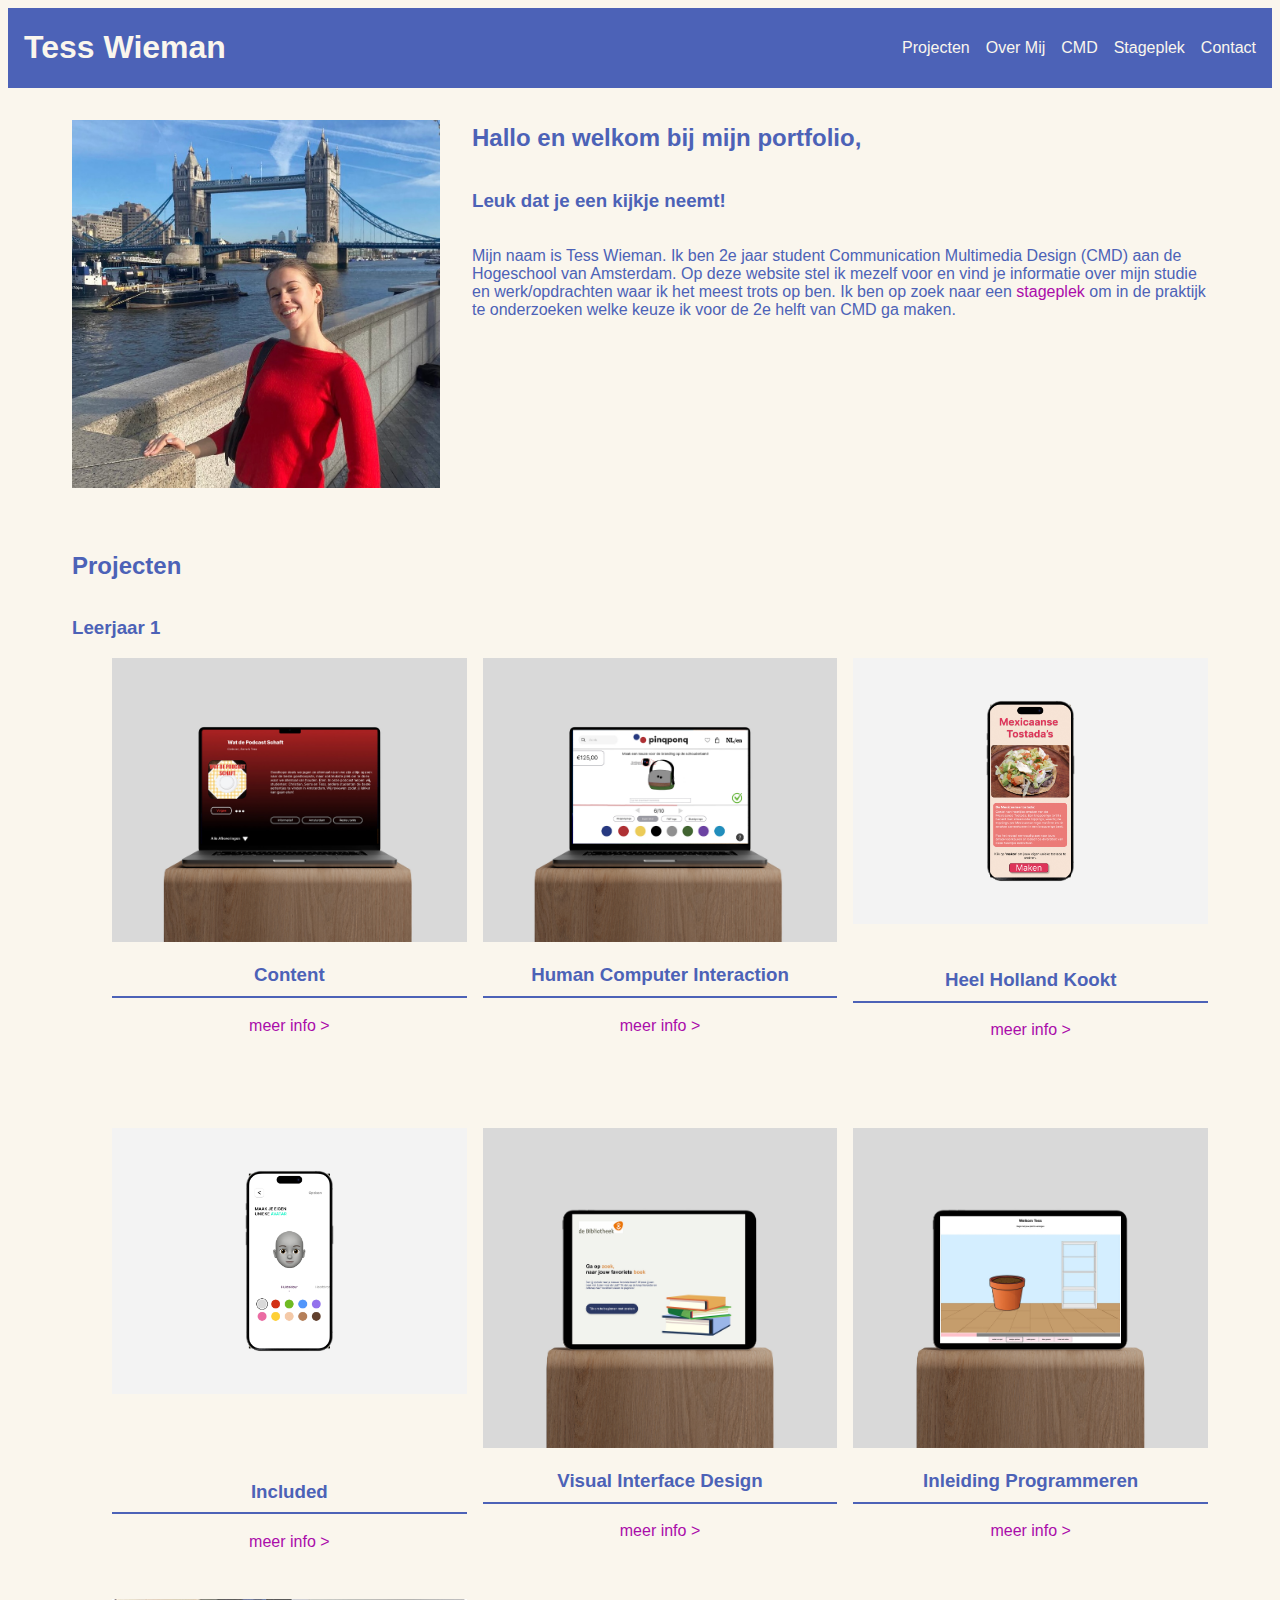
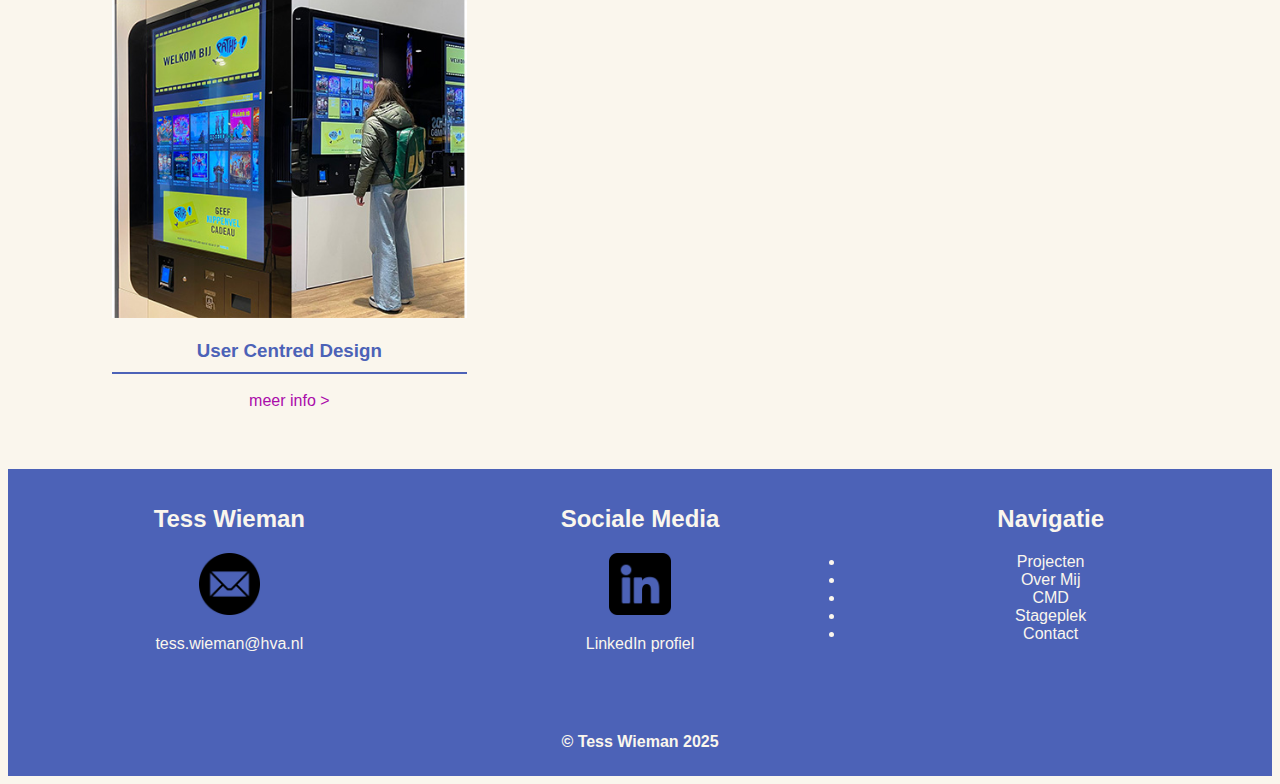
<file: index.html>
<!DOCTYPE html>
<html lang="nl">
<head>
    <meta charset="UTF-8">
    <meta name="viewport" content="width=device-width, initial-scale=1.0">
    <link rel="stylesheet" href="style.css">
    <link rel="preconnect" href="https://fonts.googleapis.com">
    <link rel="preconnect" href="https://fonts.gstatic.com" crossorigin>
    <link href="https://fonts.googleapis.com/css2?family=Merriweather:ital,wght@0,300;0,400;0,700;0,900;1,300;1,400;1,700;1,900&display=swap" rel="stylesheet">
    <title>Tess Wieman | portfolio</title>
</head>

<body>
    <header>
        <h1 aria-hidden="true">Tess Wieman</h1>
        <button><img src="images/menu.png" alt="menu"></button>

        <nav>
            <button><img src="images/kruis.png" alt="sluiten"></button>
            <!-- hamburger menu voor telefoon maken -->
            <ul>
                <li><a href="index.html">Projecten </a></li> <!--deze dikgedrukt of met streep eronder, omdat je hier bevindt-->
                <li><a href="over-mij.html">Over Mij</a></li>
                <li><a href="cmd.html">CMD</a></li>
                <li><a href="opzoek-stage.html">Stageplek</a></li>
                <li><a href="contact.html">Contact</a></li>
            </ul>
        </nav>
    </header>

    <main>
        <section class="welkomsTekst">
            <h2>Hallo en welkom bij mijn portfolio,</h2>
            <h3>Leuk dat je een kijkje neemt!</h3>
            <img src="images/profiel-2.jpg" alt="profielfoto van Tess Wieman">
            <p>Mijn naam is Tess Wieman. Ik ben 2e jaar student Communication Multimedia Design (CMD) aan de Hogeschool van Amsterdam. 
                Op deze website stel ik mezelf voor en vind je informatie over mijn studie en werk/opdrachten waar ik het meest trots op ben. 
                Ik ben op zoek naar een <a href="opzoek-stage.html">stageplek</a> om in de praktijk te onderzoeken welke keuze ik voor de 2e helft van CMD ga maken.</p>
        </section>

        <section class="blokkenJ1">
            <h2>Projecten</h2>
                <h3 class="kop3">Leerjaar 1</h3>
                <ul>
                    <li>
                        <a href="meer-info-content.html">
                            <img src="images3/content.jpg" alt="Vak: Content">
                        </a>
                        <h3>Content</h3>
                        <a href="meer-info-content.html">meer info ></a>
                    </li>
                    <li>
                        <a href="meer-info-hci.html">
                            <img src="images3/hci.jpg" alt="Vak: Human Computer Interaction">
                        </a>
                        <h3>Human Computer Interaction</h3>
                        <a href="meer-info-hci.html">meer info ></a>
                    </li>
                    <li>
                        <a href="meer-info-hhk.html">
                            <img src="images3/hhk.jpg" alt="Project: Heel Holland Kookt">
                        </a>
                        <h3>Heel Holland Kookt</h3>
                        <a href="meer-info-hhk.html">meer info ></a>
                    </li>
                    <li>
                        <a href="meer-info-included.html">
                            <img src="images3/included.jpg" alt="Project: Included">
                        </a>
                        <h3>Included</h3>
                        <a href="meer-info-included.html">meer info ></a>
                    </li>
                    <li>
                        <a href="meer-info-vid.html">
                            <img src="images3/vid.jpg" alt="Vak: Visual Interface Design">
                        </a>
                        <h3>Visual Interface Design</h3>
                        <a href="meer-info-vid.html">meer info ></a>
                    </li>
                    <li>
                        <a href="meer-info-programmeren.html">
                            <img src="images3/programmeren.jpg" alt="Vak: Inleiding Programmeren">
                        </a>
                        <h3>Inleiding Programmeren</h3>
                        <a href="meer-info-programmeren.html">meer info ></a>
                    </li>
                    <li>
                        <a href="meer-info-ucd.html">
                            <img src="images3/ucd.jpg" alt="Vak: User Centred Design">
                        </a>
                        <h3>User Centred Design</h3>
                        <a href="meer-info-ucd.html">meer info ></a>
                    </li>
                </ul>
        </section>

        <!-- <section class="blokkenJ1">
            <h3>Leerjaar 2</h3>
            <ul>
                <li>
                    <a href="">
                        <img src="" alt="">
                    </a>
                </li>
                <li>
                    <a href="">
                        <img src="" alt="">
                    </a>
                </li>
            </ul>
        </section> -->
    </main>

    <footer>
        <section class="emailFooter">
            <h2>Tess Wieman</h2>
            <img class="logo" src="images2/email.png" alt="e-mail logo">
            <p>tess.wieman@hva.nl</p>
        </section>

        <section class="socialMediaFooter">
            <h2>Sociale Media</h2>
            <a href="www.linkedin.com/in/tess-wieman-6b8910324" target="_blank" rel="noopener noreferrer">
                <img class="logo" src="images2/linkedin.png" alt="Linkedin logo">
            </a>
            <p>LinkedIn profiel</p>
        </section>

        <section class="navigatieFooter">
            <h2>Navigatie</h2>
                <li><a href="index.html">Projecten </a></li>
                <li><a href="over-mij.html">Over Mij</a></li>
                <li><a href="cmd.html">CMD</a></li>
                <li><a href="opzoek-stage.html">Stageplek</a></li>
                <li><a href="contact.html">Contact</a></li>
        </section>
        
        <h4>© Tess Wieman 2025</h4>
    </footer>

    <script src="script.js"></script>
</body>
</html>
</file>
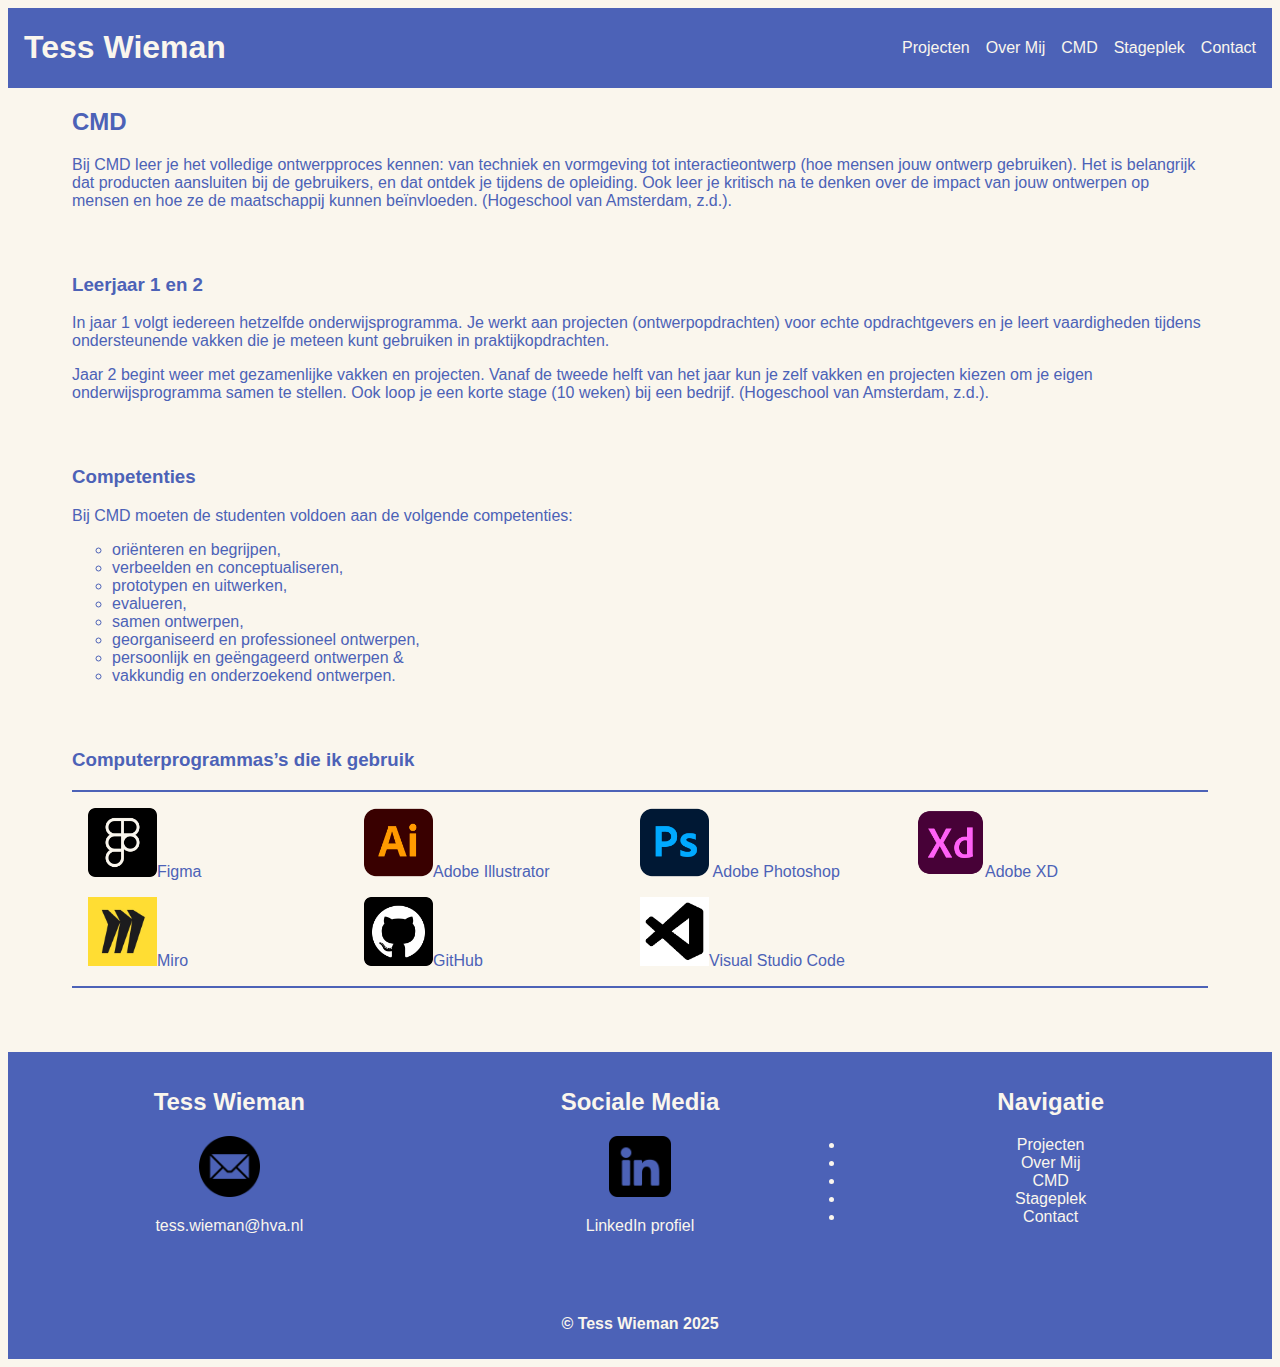
<file: cmd.html>
<!DOCTYPE html>
<html lang="nl">
<head>
    <meta charset="UTF-8">
    <meta name="viewport" content="width=device-width, initial-scale=1.0">
    <link rel="stylesheet" href="style.css">
    <title>Tess Wieman | portfolio</title>
</head>

<body>
    <header>
        <h1 aria-hidden="true">Tess Wieman</h1>
        <button><img src="images/menu.png" alt="menu"></button>

        <nav>
            <button><img src="images/kruis.png" alt="sluiten"></button>
            <!-- hamburger menu voor telefoon maken -->
            <ul>
                <li><a href="index.html">Projecten </a></li> <!--deze dikgedrukt of met streep eronder, omdat je hier bevindt-->
                <li><a href="over-mij.html">Over Mij</a></li>
                <li><a href="cmd.html">CMD</a></li>
                <li><a href="opzoek-stage.html">Stageplek</a></li>
                <li><a href="contact.html">Contact</a></li>
            </ul>
        </nav>
    </header>

    <main>
        <section class="inleidingCMD"> 
            <h2>CMD</h2>
            <p>Bij CMD leer je het volledige ontwerpproces kennen: van techniek en vormgeving tot interactieontwerp (hoe mensen jouw ontwerp gebruiken). 
                Het is belangrijk dat producten aansluiten bij de gebruikers, en dat ontdek je tijdens de opleiding. 
                Ook leer je kritisch na te denken over de impact van jouw ontwerpen op mensen en hoe ze de maatschappij kunnen beïnvloeden. (Hogeschool van Amsterdam, z.d.).</p>
        </section>
        
        <section class="cmd-Jaar1en2">
            <h3>Leerjaar 1 en 2</h3>
            <p>In jaar 1 volgt iedereen hetzelfde onderwijsprogramma. 
                Je werkt aan projecten (ontwerpopdrachten) voor echte opdrachtgevers en je leert vaardigheden tijdens ondersteunende vakken die je meteen kunt gebruiken in praktijkopdrachten.</p>
            <p>Jaar 2 begint weer met gezamenlijke vakken en projecten. 
                Vanaf de tweede helft van het jaar kun je zelf vakken en projecten kiezen om je eigen onderwijsprogramma samen te stellen. 
                Ook loop je een korte stage (10 weken) bij een bedrijf. (Hogeschool van Amsterdam, z.d.).</p>
        </section>
        
        <section class="cmd-Competenties">
            <h3>Competenties</h3>
            <p>Bij CMD moeten de studenten voldoen aan de volgende competenties:</p>
            <ul>
                <li>oriënteren en begrijpen,</li>
                <li>verbeelden en conceptualiseren,</li>
                <li>prototypen en uitwerken,</li>
                <li>evalueren,</li>
                <li>samen ontwerpen,</li>
                <li>georganiseerd en professioneel ontwerpen,</li>
                <li>persoonlijk en geëngageerd ontwerpen &</li>
                <li>vakkundig en onderzoekend ontwerpen.</li>
            </ul>
        </section>
        
        <section class="cmd-Programmas">
            <h3>Computerprogrammas’s die ik gebruik</h3>
            <ul>
                <li><img class="logo2" src="images2/figma.png" alt="Figma logo">Figma</li>
                <li><img class="logo2" src="images2/illustrator.png" alt="Illustrator logo">Adobe Illustrator</li>
                <li><img class="logo2" src="images2/photoshop.png" alt="Photoshop logo"> Adobe Photoshop</li>
                <li><img class="logo2" src="images2/xd.png" alt="XD logo">Adobe XD</li>
                <li><img class="logo2" src="images2/miro.jpg" alt="Miro logo">Miro</li>
                <li><img class="logo2" src="images2/github.png" alt="GitHub logo">GitHub</li>
                <li><img class="logo2" src="images2/visualstudiocode.png" alt="visual studio code logo">Visual Studio Code</li>
            </ul>
        </section>
    </main>

    <footer>
        <section class="emailFooter">
            <h2>Tess Wieman</h2>
            <img class="logo" src="images2/email.png" alt="e-mail logo">
            <p>tess.wieman@hva.nl</p>
        </section>

        <section class="socialMediaFooter">
            <h2>Sociale Media</h2>
            <a href="www.linkedin.com/in/tess-wieman-6b8910324" target="_blank" rel="noopener noreferrer">
                <img class="logo" src="images2/linkedin.png" alt="Linkedin logo">
            </a>
            <p>LinkedIn profiel</p>
        </section>

        <section class="navigatieFooter">
            <h2>Navigatie</h2>
                <li><a href="index.html">Projecten </a></li>
                <li><a href="over-mij.html">Over Mij</a></li>
                <li><a href="cmd.html">CMD</a></li>
                <li><a href="opzoek-stage.html">Stageplek</a></li>
                <li><a href="contact.html">Contact</a></li>
        </section>
        
        <h4>© Tess Wieman 2025</h4>
    </footer>

    <script src="script.js"></script>
</body>
</html>
</file>
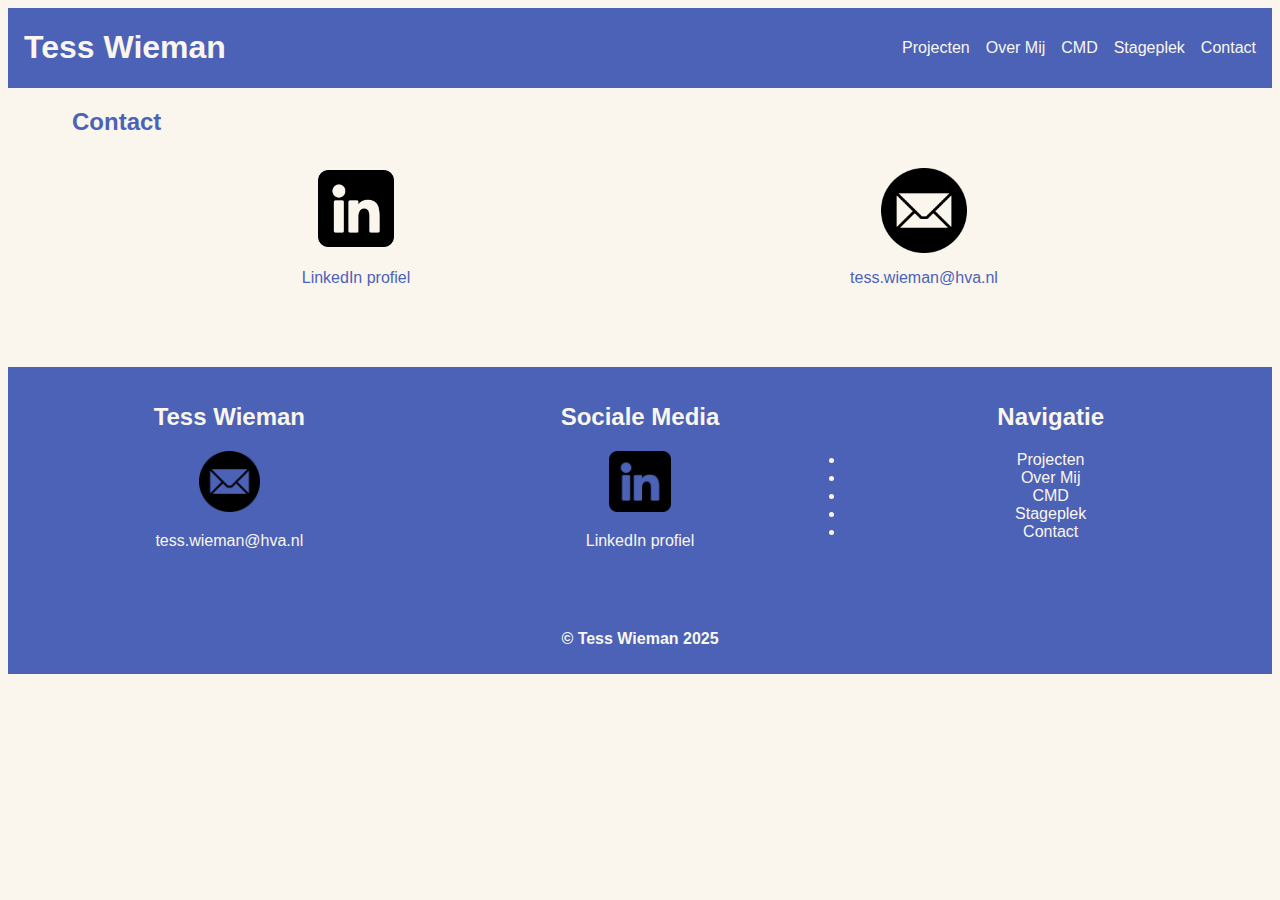
<file: contact.html>
<!DOCTYPE html>
<html lang="en">
<head>
    <meta charset="UTF-8">
    <meta name="viewport" content="width=device-width, initial-scale=1.0">
    <link rel="stylesheet" href="style.css">
    <title>Tess Wieman | portfolio</title>
</head>
<body>
    <header>
        <h1 aria-hidden="true">Tess Wieman</h1>
        <button><img src="images/menu.png" alt="menu"></button>

        <nav>
            <button><img src="images/kruis.png" alt="sluiten"></button>
            <!-- hamburger menu voor telefoon maken -->
            <ul>
                <li><a href="index.html">Projecten </a></li> <!--deze dikgedrukt of met streep eronder, omdat je hier bevindt-->
                <li><a href="over-mij.html">Over Mij</a></li>
                <li><a href="cmd.html">CMD</a></li>
                <li><a href="opzoek-stage.html">Stageplek</a></li>
                <li><a href="contact.html">Contact</a></li>
            </ul>
        </nav>
    </header>

    <main>
        <h2>Contact</h2>

        <section class="contact">
            <a href="www.linkedin.com/in/tess-wieman-6b8910324" target="_blank" rel="noopener noreferrer">
                <img class="logo3" src="images2/linkedin.png" alt="Linkedin logo">
            </a>
            <p>LinkedIn profiel</p>

            <img class="logo3" src="images2/email.png" alt="e-mail logo">
            <p>tess.wieman@hva.nl</p>
        </section>

    </main>

    <footer>
        <section class="emailFooter">
            <h2>Tess Wieman</h2>
            <img class="logo" src="images2/email.png" alt="e-mail logo">
            <p>tess.wieman@hva.nl</p>
        </section>

        <section class="socialMediaFooter">
            <h2>Sociale Media</h2>
            <a href="www.linkedin.com/in/tess-wieman-6b8910324" target="_blank" rel="noopener noreferrer">
                <img class="logo" src="images2/linkedin.png" alt="Linkedin logo">
            </a>
            <p>LinkedIn profiel</p>
        </section>

        <section class="navigatieFooter">
            <h2>Navigatie</h2>
                <li><a href="index.html">Projecten </a></li>
                <li><a href="over-mij.html">Over Mij</a></li>
                <li><a href="cmd.html">CMD</a></li>
                <li><a href="opzoek-stage.html">Stageplek</a></li>
                <li><a href="contact.html">Contact</a></li>
        </section>
        
        <h4>© Tess Wieman 2025</h4>
    </footer>

    <script src="script.js"></script>
</body>
</html>
</file>
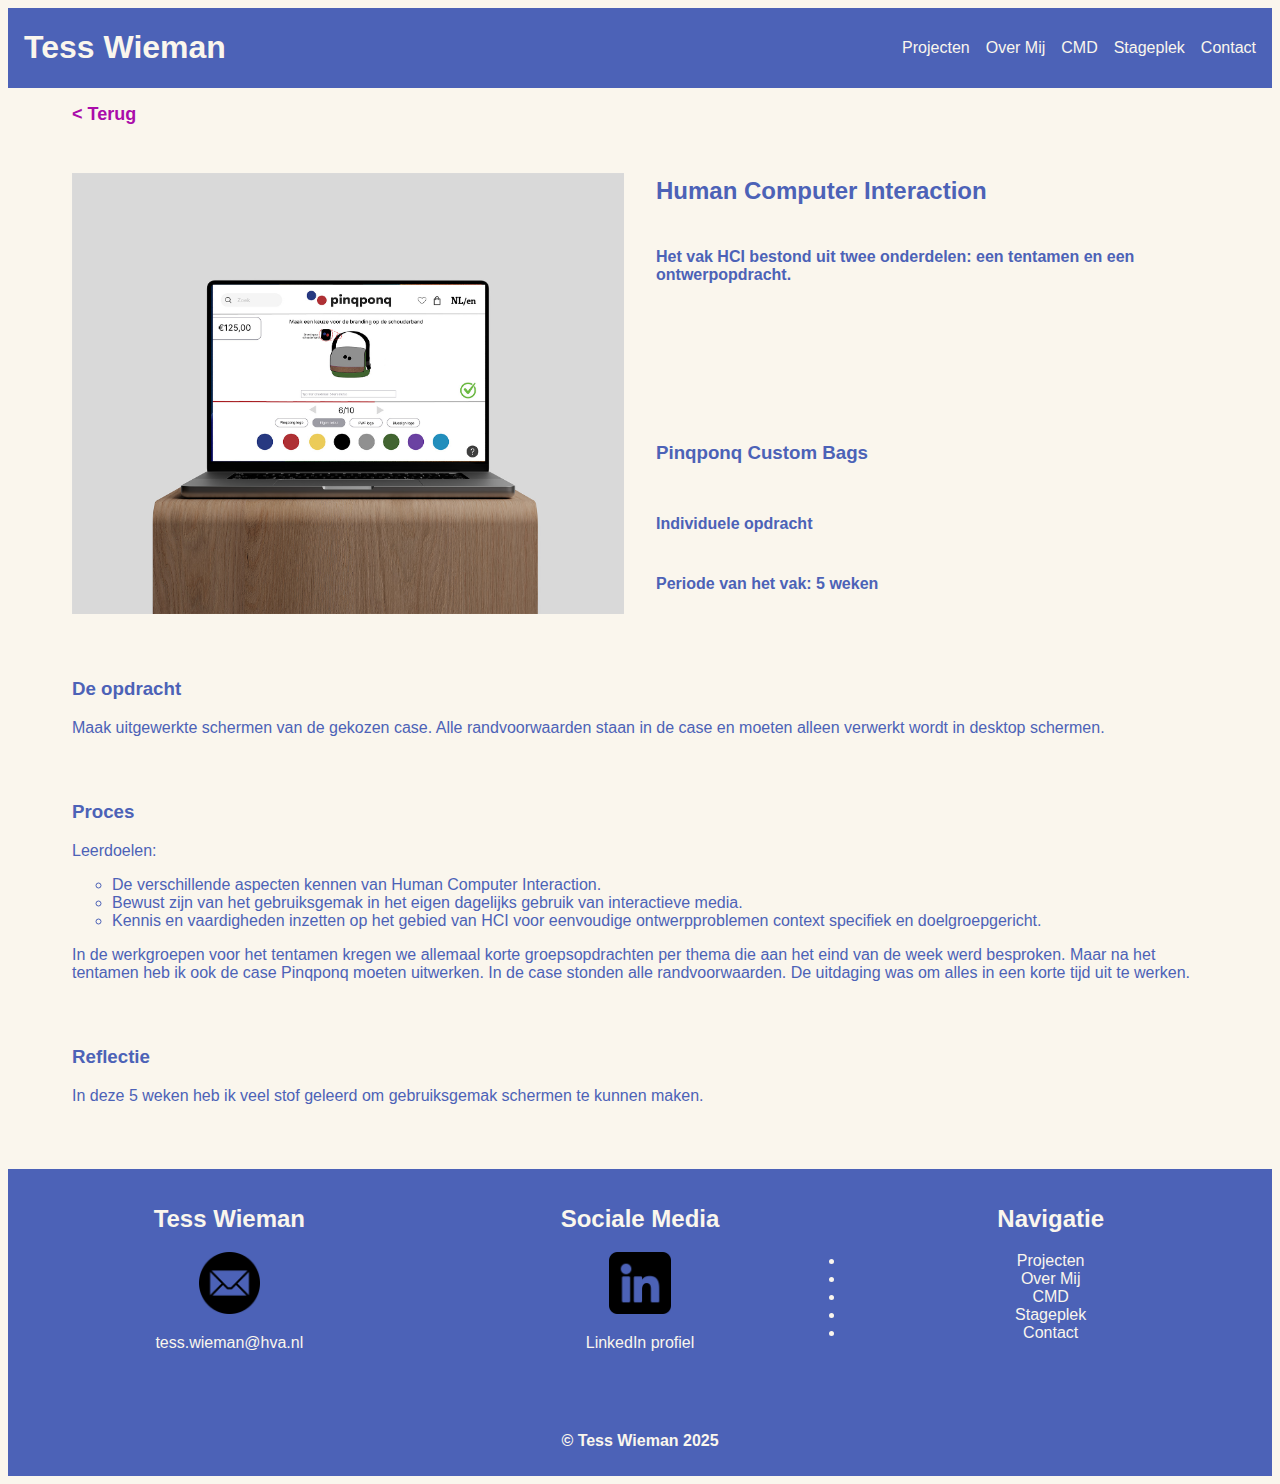
<file: meer-info-hci.html>
<!DOCTYPE html>
<html lang="nl">
<head>
    <meta charset="UTF-8">
    <meta name="viewport" content="width=device-width, initial-scale=1.0">
    <link rel="stylesheet" href="style.css">
    <title>Tess Wieman | portfolio</title>
</head>

<body>
    <header class="header-visible">
        <h1 aria-hidden="true">Tess Wieman</h1>
        <button><img src="images/menu.png" alt="menu"></button>

        <nav>
            <button><img src="images/kruis.png" alt="sluiten"></button>
            <!-- hamburger menu voor telefoon maken -->
            <ul>
                <li><a href="index.html">Projecten </a></li> <!--deze dikgedrukt of met streep eronder, omdat je hier bevindt-->
                <li><a href="over-mij.html">Over Mij</a></li>
                <li><a href="cmd.html">CMD</a></li>
                <li><a href="opzoek-stage.html">Stageplek</a></li>
                <li><a href="contact.html">Contact</a></li>
            </ul>
        </nav>
    </header>

    <main>
        <a class="Back" href="index.html">< Terug</a>
        <section class="inleidingHCI">
            <h2>Human Computer Interaction</h2>
            <h4>Het vak HCI bestond uit twee onderdelen: een tentamen en een ontwerpopdracht. </h4>
            <h3>Pinqponq Custom Bags</h3>
            <img src="images3/hci.jpg" alt="Afbeelding van Pinqponq Custom Bags">
            <h4>Individuele opdracht</h4>
            <h4>Periode van het vak: 5 weken</h4>
        </section>

        <section class="tekstHCI">
            <h3>De opdracht</h3>
            <p>Maak uitgewerkte schermen van de gekozen case. Alle randvoorwaarden staan in de case en moeten alleen verwerkt wordt in desktop schermen.</p>
        </section>

        <section class="procesHCI">
            <h3>Proces</h3>
            <p>Leerdoelen:</p>
            <ul>
                <li>De verschillende aspecten kennen van Human Computer Interaction.</li>
                <li>Bewust zijn van het gebruiksgemak in het eigen dagelijks gebruik van interactieve media.</li>
                <li>Kennis en vaardigheden inzetten op het gebied van HCI voor eenvoudige ontwerpproblemen context specifiek en doelgroepgericht.</li>
            </ul>
            <p>In de werkgroepen voor het tentamen kregen we allemaal korte groepsopdrachten per thema die aan het eind van de week werd besproken. Maar na het tentamen heb ik ook de case Pinqponq moeten uitwerken. In de case stonden alle randvoorwaarden. De uitdaging was om alles in een korte tijd uit te werken.</p>
        </section>

        <section class="reflectieHCI">
            <h3>Reflectie</h3>
            <p>In deze 5 weken heb ik veel stof geleerd om gebruiksgemak schermen te kunnen maken.</p>
        </section>
    </main>

    <footer>
        <section class="emailFooter">
            <h2>Tess Wieman</h2>
            <img class="logo" src="images2/email.png" alt="e-mail logo">
            <p>tess.wieman@hva.nl</p>
        </section>

        <section class="socialMediaFooter">
            <h2>Sociale Media</h2>
            <a href="www.linkedin.com/in/tess-wieman-6b8910324" target="_blank" rel="noopener noreferrer">
                <img class="logo" src="images2/linkedin.png" alt="Linkedin logo">
            </a>
            <p>LinkedIn profiel</p>
        </section>

        <section class="navigatieFooter">
            <h2>Navigatie</h2>
                <li><a href="index.html">Projecten </a></li>
                <li><a href="over-mij.html">Over Mij</a></li>
                <li><a href="cmd.html">CMD</a></li>
                <li><a href="opzoek-stage.html">Stageplek</a></li>
                <li><a href="contact.html">Contact</a></li>
        </section>
        
        <h4>© Tess Wieman 2025</h4>
    </footer>
    
</body>
</html>
</file>
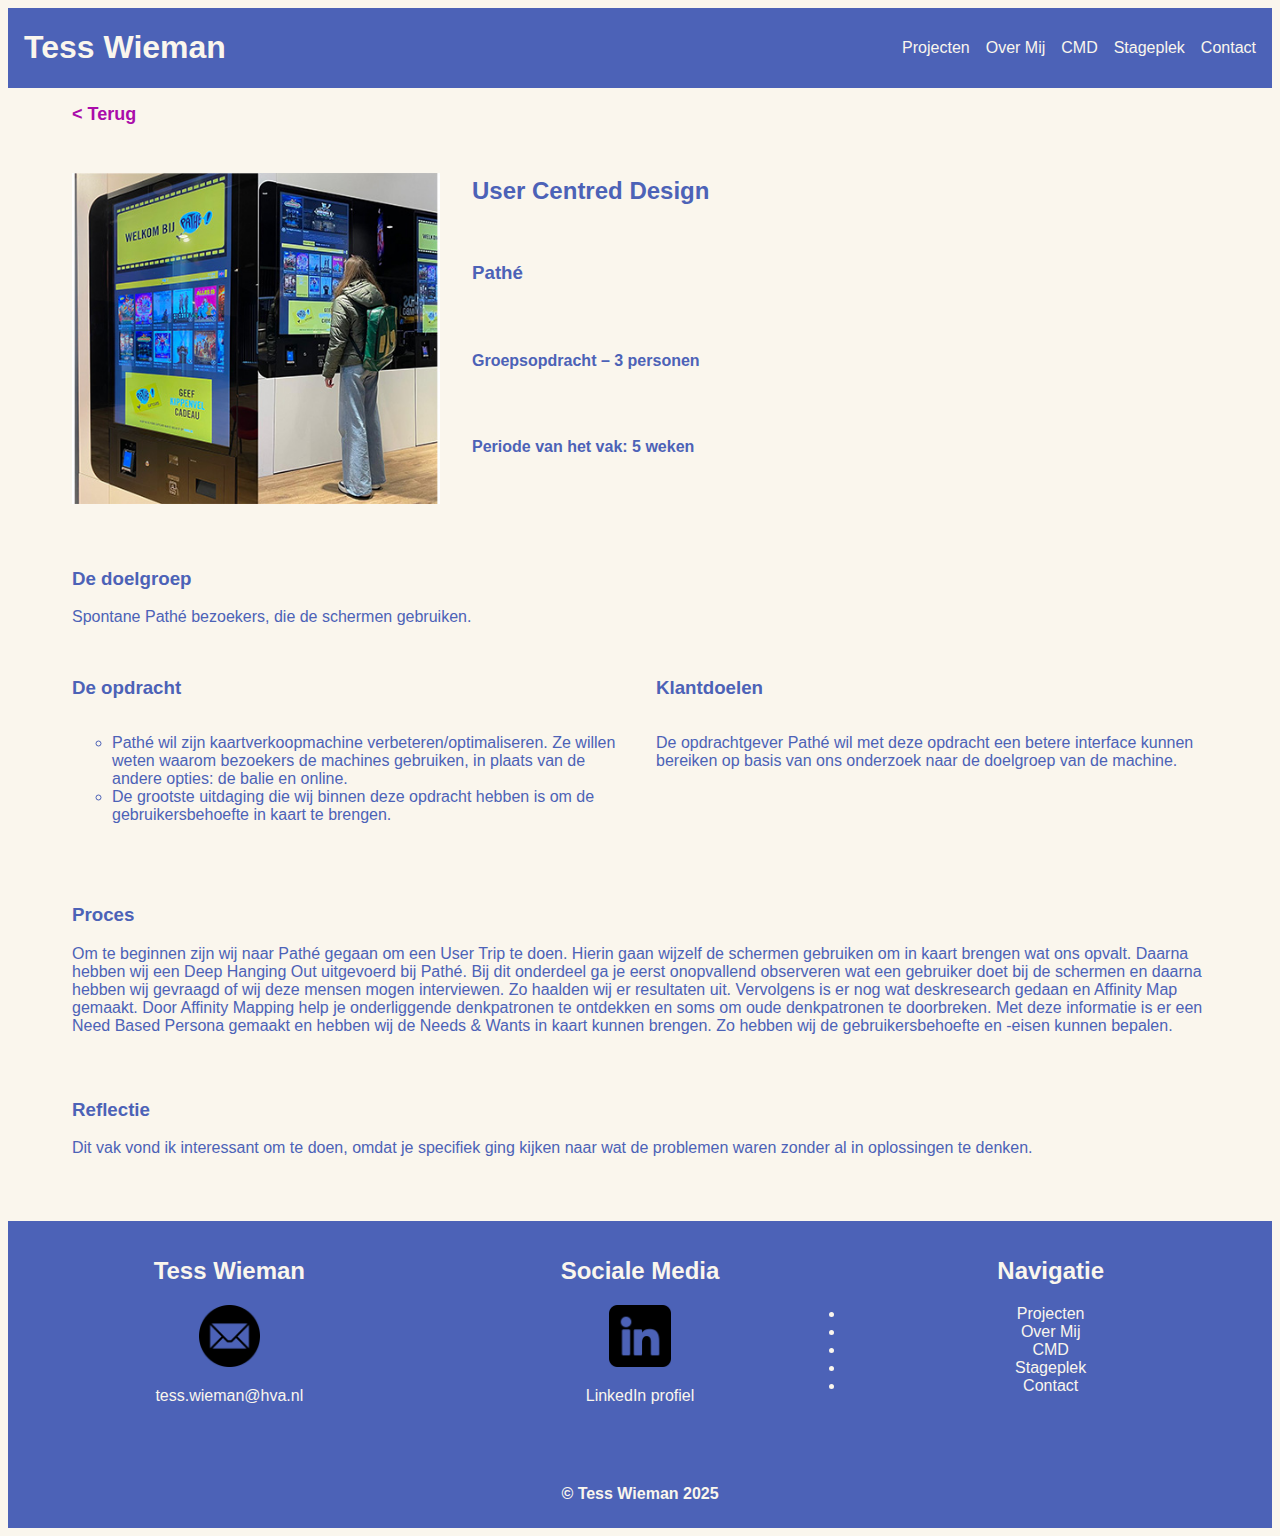
<file: meer-info-ucd.html>
<!DOCTYPE html>
<html lang="en">
    <!DOCTYPE html>
    <html lang="nl">
    <head>
        <meta charset="UTF-8">
        <meta name="viewport" content="width=device-width, initial-scale=1.0">
        <link rel="stylesheet" href="style.css">
        <title>Tess Wieman | portfolio</title>
    </head>

<body>
    <header class="header-visible">
    <h1 aria-hidden="true">Tess Wieman</h1>
    <button><img src="images/menu.png" alt="menu"></button>

    <nav>
        <button><img src="images/kruis.png" alt="sluiten"></button>
        <!-- hamburger menu voor telefoon maken -->
        <ul>
            <li><a href="index.html">Projecten </a></li> <!--deze dikgedrukt of met streep eronder, omdat je hier bevindt-->
            <li><a href="over-mij.html">Over Mij</a></li>
            <li><a href="cmd.html">CMD</a></li>
            <li><a href="opzoek-stage.html">Stageplek</a></li>
            <li><a href="contact.html">Contact</a></li>
            </ul>
        </nav>
    </header>

    <main>
        <a class="Back" href="index.html">< Terug</a>
        <section class="inhoudContent">
            <h2>User Centred Design</h2>
            <h3>Pathé</h3>
            <img src="images3/ucd.jpg" alt="Afbeelding 1 van het onderzoek in Pathé">
            <h4>Groepsopdracht – 3 personen</h4>
            <h4>Periode van het vak: 5 weken</h4>
        </section>

        <section class="doelgroepUCD">
            <h3>De doelgroep</h3>
            <p>Spontane Pathé bezoekers, die de schermen gebruiken.</p>
        </section>

        <section class="opdrachtUCD">
            <h3>De opdracht</h3>
            <ul>
                <li>Pathé wil zijn kaartverkoopmachine verbeteren/optimaliseren. Ze willen weten waarom bezoekers de machines gebruiken, in plaats van de andere opties: de balie en online.</li>
                <li>De grootste uitdaging die wij binnen deze opdracht hebben is om de gebruikersbehoefte in kaart te brengen.</li>
            </ul>

            <h3>Klantdoelen</h3>
            <p>De opdrachtgever Pathé wil met deze opdracht een betere interface kunnen bereiken op basis van ons onderzoek naar de doelgroep van de machine.</p>
        </section>

        <section class="procesUCD">
            <h3>Proces</h3>
            <p>Om te beginnen zijn wij naar Pathé gegaan om een User Trip te doen. Hierin gaan wijzelf de schermen gebruiken om in kaart brengen wat ons opvalt. Daarna hebben wij een Deep Hanging Out uitgevoerd bij Pathé. Bij dit onderdeel ga je eerst onopvallend observeren wat een gebruiker doet bij de schermen en daarna hebben wij gevraagd of wij deze mensen mogen interviewen. Zo haalden wij er resultaten uit. Vervolgens is er nog wat deskresearch gedaan en Affinity Map gemaakt. Door Affinity Mapping help je onderliggende denkpatronen te ontdekken en soms om oude denkpatronen te doorbreken. Met deze informatie is er een Need Based Persona gemaakt en hebben wij de Needs & Wants in kaart kunnen brengen. Zo hebben wij de gebruikersbehoefte en -eisen kunnen bepalen.</p>
        </section>

        <section class="reflectieHHK">
            <h3>Reflectie</h3>
            <p>Dit vak vond ik interessant om te doen, omdat je specifiek ging kijken naar wat de problemen waren zonder al in oplossingen te denken.</p>
        </section>
    </main>

    <footer>
        <section class="emailFooter">
            <h2>Tess Wieman</h2>
            <img class="logo" src="images2/email.png" alt="e-mail logo">
            <p>tess.wieman@hva.nl</p>
        </section>

        <section class="socialMediaFooter">
            <h2>Sociale Media</h2>
            <a href="www.linkedin.com/in/tess-wieman-6b8910324" target="_blank" rel="noopener noreferrer">
                <img class="logo" src="images2/linkedin.png" alt="Linkedin logo">
            </a>
            <p>LinkedIn profiel</p>
        </section>

        <section class="navigatieFooter">
            <h2>Navigatie</h2>
                <li><a href="index.html">Projecten </a></li>
                <li><a href="over-mij.html">Over Mij</a></li>
                <li><a href="cmd.html">CMD</a></li>
                <li><a href="opzoek-stage.html">Stageplek</a></li>
                <li><a href="contact.html">Contact</a></li>
        </section>
        
        <h4>© Tess Wieman 2025</h4>
    </footer>
</body>
</html>
</file>
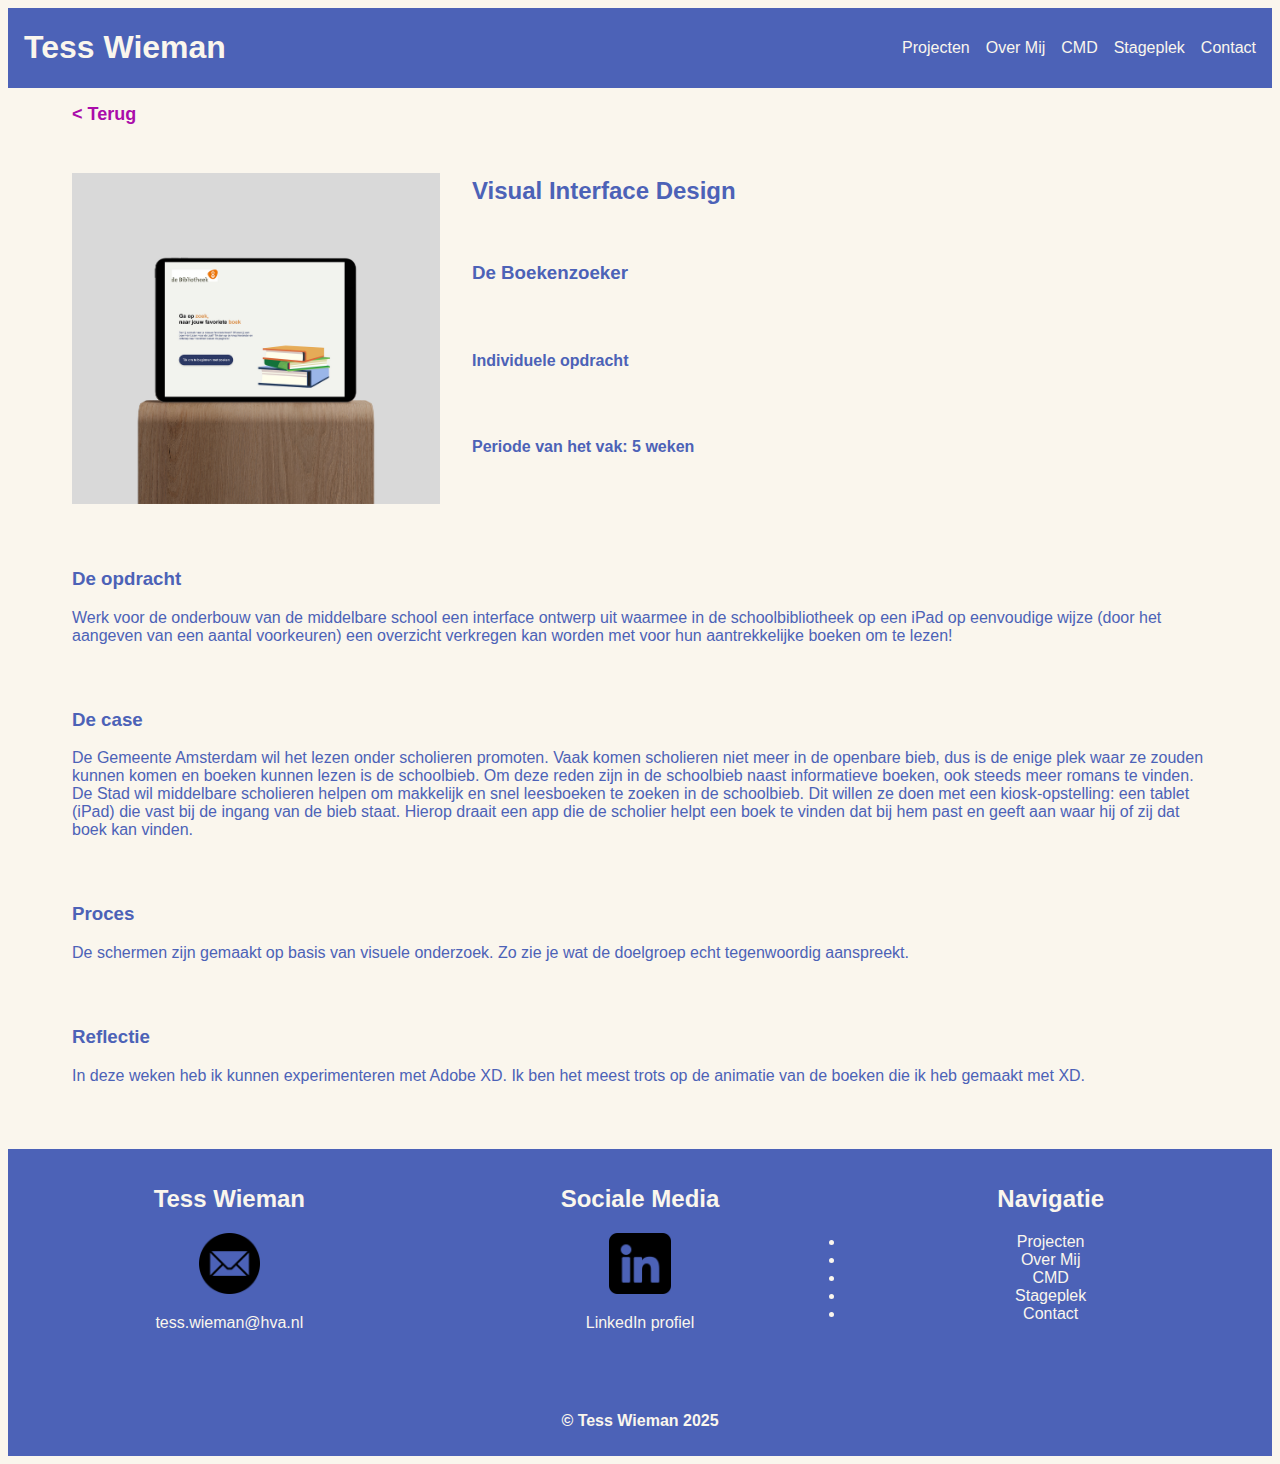
<file: meer-info-vid.html>
<!DOCTYPE html>
<html lang="nl">
<head>
    <meta charset="UTF-8">
    <meta name="viewport" content="width=device-width, initial-scale=1.0">
    <link rel="stylesheet" href="style.css">
    <title>Tess Wieman | portfolio</title>
</head>

<body>
    <header class="header-visible">
        <h1 aria-hidden="true">Tess Wieman</h1>
        <button><img src="images/menu.png" alt="menu"></button>

        <nav>
            <button><img src="images/kruis.png" alt="sluiten"></button>
            <!-- hamburger menu voor telefoon maken -->
            <ul>
                <li><a href="index.html">Projecten </a></li> <!--deze dikgedrukt of met streep eronder, omdat je hier bevindt-->
                <li><a href="over-mij.html">Over Mij</a></li>
                <li><a href="cmd.html">CMD</a></li>
                <li><a href="opzoek-stage.html">Stageplek</a></li>
                <li><a href="contact.html">Contact</a></li>
            </ul>
        </nav>
    </header>

    <main>
        <a class="Back" href="index.html">< Terug</a>
        <section class="inhoudContent">
            <h2>Visual Interface Design</h2>
            <h3>De Boekenzoeker</h3>
            <img src="images3/vid.jpg" alt="Afbeelding van de Boekenzoeker app">
            <h4>Individuele opdracht</h4>
            <h4>Periode van het vak: 5 weken</h4>
        </section>

        <section class="opdrachtHHK">
            <h3>De opdracht</h3>
            <p>Werk voor de onderbouw van de middelbare school een interface ontwerp uit waarmee
                in de schoolbibliotheek op een iPad op eenvoudige wijze (door het aangeven van een
                aantal voorkeuren) een overzicht verkregen kan worden met voor hun aantrekkelijke
                boeken om te lezen!</p>
        </section>

        <section class="caseVID">
            <h3>De case</h3>
            <p>De Gemeente Amsterdam wil het lezen onder scholieren promoten. Vaak komen
                scholieren niet meer in de openbare bieb, dus is de enige plek waar ze zouden kunnen
                komen en boeken kunnen lezen is de schoolbieb. Om deze reden zijn in de schoolbieb
                naast informatieve boeken, ook steeds meer romans te vinden.
                De Stad wil middelbare scholieren helpen om makkelijk en snel leesboeken te zoeken
                in de schoolbieb. Dit willen ze doen met een kiosk-opstelling: een tablet (iPad) die vast
                bij de ingang van de bieb staat. Hierop draait een app die de scholier helpt een boek te
                vinden dat bij hem past en geeft aan waar hij of zij dat boek kan vinden.
                </p>
        </section>

        <section class="procesVID">
            <h3>Proces</h3>
            <p>De schermen zijn gemaakt op basis van visuele onderzoek. Zo zie je wat de doelgroep echt tegenwoordig aanspreekt.</p>
        </section>

        <section class="reflectieHHK">
            <h3>Reflectie</h3>
            <p>In deze weken heb ik kunnen experimenteren met Adobe XD. Ik ben het meest trots op de animatie van de boeken die ik heb gemaakt met XD.</p>
        </section>
    </main>

    <footer>
        <section class="emailFooter">
            <h2>Tess Wieman</h2>
            <img class="logo" src="images2/email.png" alt="e-mail logo">
            <p>tess.wieman@hva.nl</p>
        </section>

        <section class="socialMediaFooter">
            <h2>Sociale Media</h2>
            <a href="www.linkedin.com/in/tess-wieman-6b8910324" target="_blank" rel="noopener noreferrer">
                <img class="logo" src="images2/linkedin.png" alt="Linkedin logo">
            </a>
            <p>LinkedIn profiel</p>
        </section>

        <section class="navigatieFooter">
            <h2>Navigatie</h2>
                <li><a href="index.html">Projecten </a></li>
                <li><a href="over-mij.html">Over Mij</a></li>
                <li><a href="cmd.html">CMD</a></li>
                <li><a href="opzoek-stage.html">Stageplek</a></li>
                <li><a href="contact.html">Contact</a></li>
        </section>
        
        <h4>© Tess Wieman 2025</h4>
    </footer>
</body>
</html>
</file>
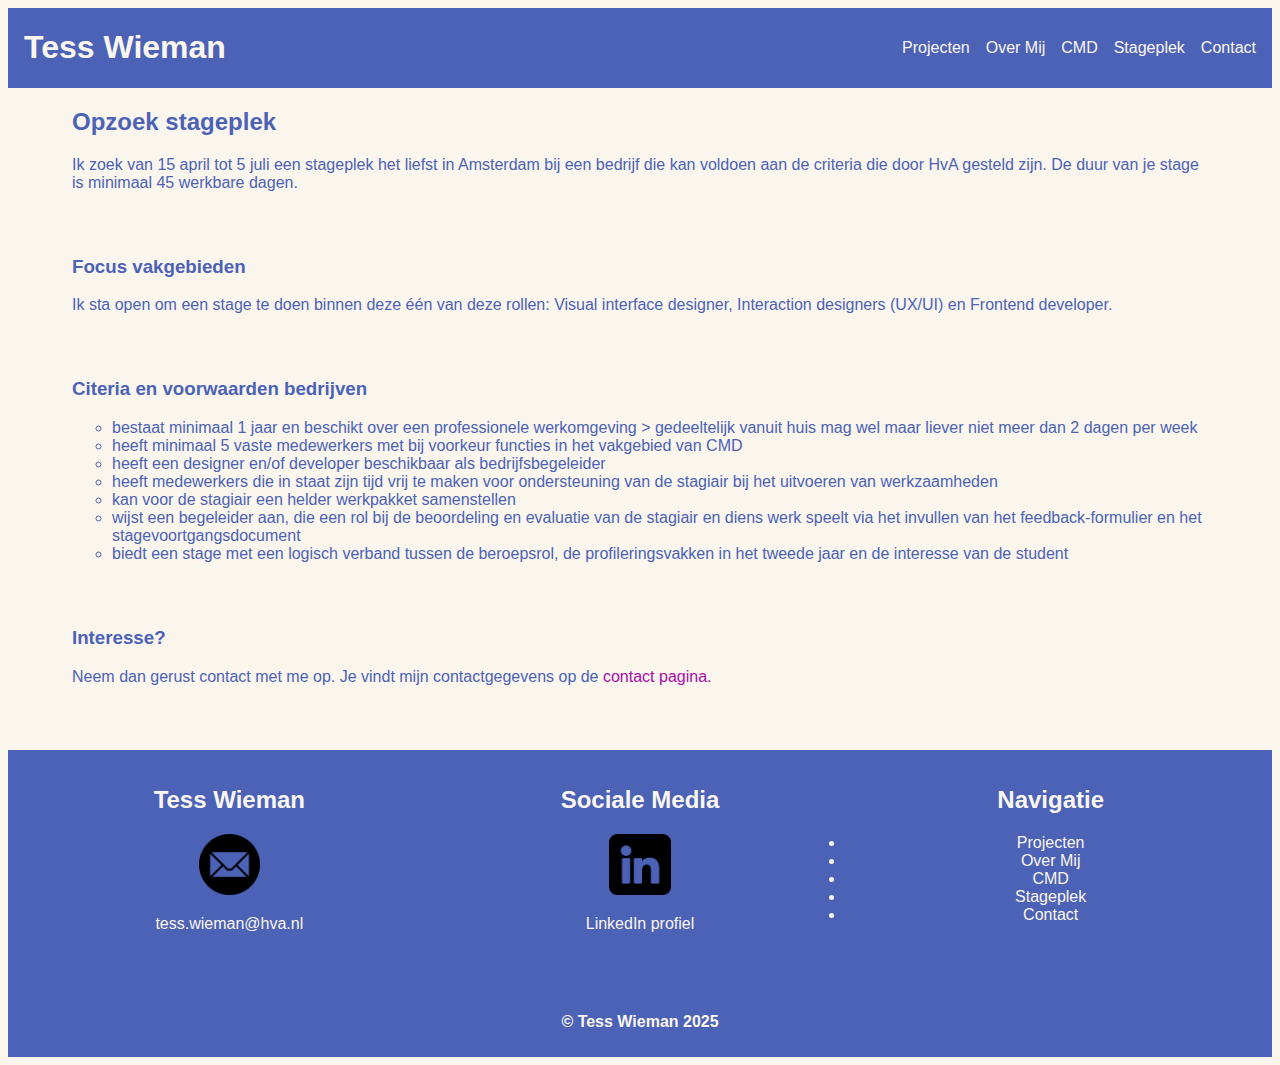
<file: opzoek-stage.html>
<!DOCTYPE html>
<html lang="en">
<head>
    <meta charset="UTF-8">
    <meta name="viewport" content="width=device-width, initial-scale=1.0">
    <link rel="stylesheet" href="style.css">
    <title>Tess Wieman | portfolio</title>
</head>
<body>
    <header>
        <h1 aria-hidden="true">Tess Wieman</h1>
        <button><img src="images/menu.png" alt="menu"></button>

        <nav>
            <button><img src="images/kruis.png" alt="sluiten"></button>
            <!-- hamburger menu voor telefoon maken -->
            <ul>
                <li><a href="index.html">Projecten </a></li> <!--deze dikgedrukt of met streep eronder, omdat je hier bevindt-->
                <li><a href="over-mij.html">Over Mij</a></li>
                <li><a href="cmd.html">CMD</a></li>
                <li><a href="opzoek-stage.html">Stageplek</a></li>
                <li><a href="contact.html">Contact</a></li>
            </ul>
        </nav>
    </header>

    <main>
        <section class="inleidingStage">
            <h2>Opzoek stageplek</h2>
            <p>Ik zoek van 15 april tot 5 juli een stageplek het liefst in Amsterdam bij een bedrijf die kan voldoen aan de criteria die door HvA gesteld zijn. 
                De duur van je stage is minimaal 45 werkbare dagen.</p>
        </section>

        <section class="focusVakgebieden">
            <h3>Focus vakgebieden</h3>
            <p>Ik sta open om een stage te doen binnen deze één van deze rollen: Visual interface designer, Interaction designers (UX/UI) en Frontend developer.</p>
        </section>

        <section class="citeriaVoorwaarden">
            <h3>Citeria en voorwaarden bedrijven</h3>
            <ul>
                <li>bestaat minimaal 1 jaar en beschikt over een professionele werkomgeving > gedeeltelijk vanuit huis mag wel maar liever niet meer dan 2 dagen per week</li>
                <li>heeft minimaal 5 vaste medewerkers met bij voorkeur functies in het vakgebied van CMD</li>
                <li>heeft een designer en/of developer beschikbaar als bedrijfsbegeleider</li>
                <li>heeft medewerkers die in staat zijn tijd vrij te maken voor ondersteuning van de stagiair bij het uitvoeren van werkzaamheden</li>
                <li>kan voor de stagiair een helder werkpakket samenstellen</li>
                <li>wijst een begeleider aan, die een rol bij de beoordeling en evaluatie van de stagiair en diens werk speelt via het invullen van het feedback-formulier en het stagevoortgangsdocument</li>
                <li>biedt een stage met een logisch verband tussen de beroepsrol, de profileringsvakken in het tweede jaar en de interesse van de student</li>
            </ul>
        </section>

        <section class="interesse">
            <h3>Interesse?</h3>
            <p>Neem dan gerust contact met me op. 
                Je vindt mijn contactgegevens op de <a href="contact.html">contact pagina.</a></p>
        </section>
    </main>

    <footer>
        <section class="emailFooter">
            <h2>Tess Wieman</h2>
            <img class="logo" src="images2/email.png" alt="e-mail logo">
            <p>tess.wieman@hva.nl</p>
        </section>

        <section class="socialMediaFooter">
            <h2>Sociale Media</h2>
            <a href="www.linkedin.com/in/tess-wieman-6b8910324" target="_blank" rel="noopener noreferrer">
                <img class="logo" src="images2/linkedin.png" alt="Linkedin logo">
            </a>
            <p>LinkedIn profiel</p>
        </section>

        <section class="navigatieFooter">
            <h2>Navigatie</h2>
                <li><a href="index.html">Projecten </a></li>
                <li><a href="over-mij.html">Over Mij</a></li>
                <li><a href="cmd.html">CMD</a></li>
                <li><a href="opzoek-stage.html">Stageplek</a></li>
                <li><a href="contact.html">Contact</a></li>
        </section>
        
        <h4>© Tess Wieman 2025</h4>
    </footer>

    <script src="script.js"></script>
</body>
</html>
</file>
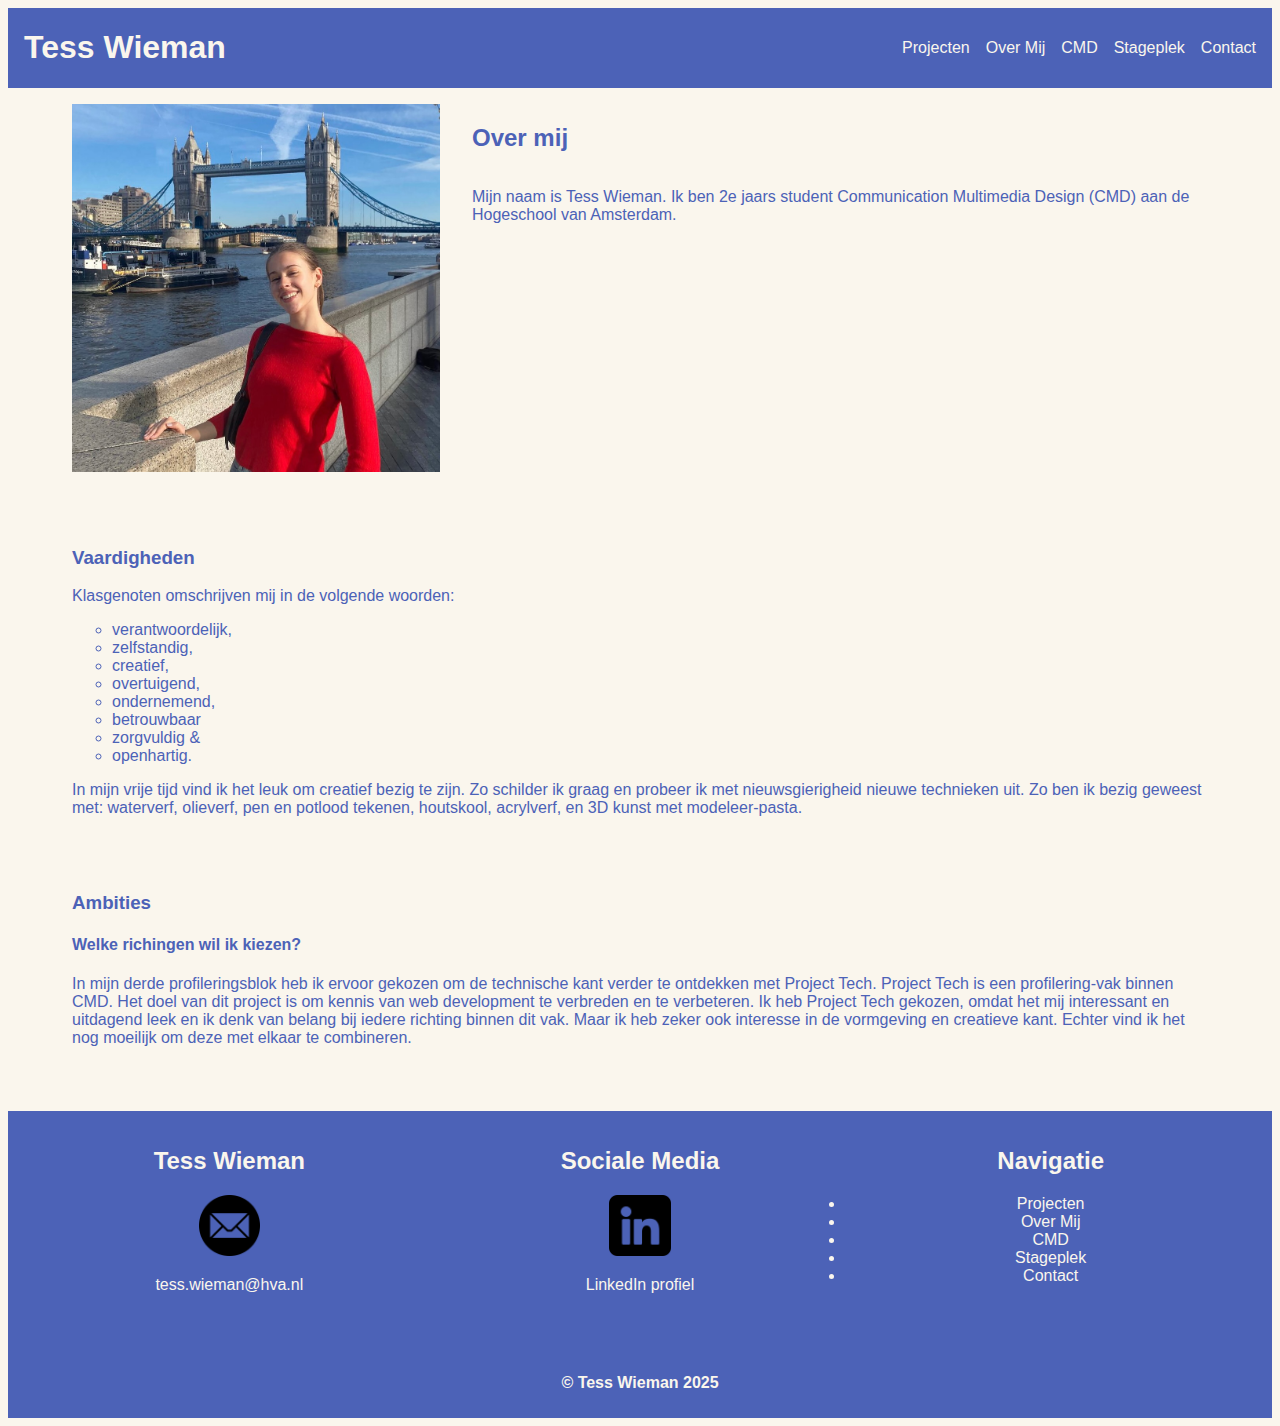
<file: over-mij.html>
<!DOCTYPE html>
<html lang="nl">
<head>
    <meta charset="UTF-8">
    <meta name="viewport" content="width=device-width, initial-scale=1.0">
    <link rel="stylesheet" href="style.css">
    <title>Tess Wieman | portfolio</title>
</head>

<body>
    <header>
        <h1 aria-hidden="true">Tess Wieman</h1>
        <button><img src="images/menu.png" alt="menu"></button>

        <nav>
            <button><img src="images/kruis.png" alt="sluiten"></button>
            <!-- hamburger menu voor telefoon maken -->
            <ul>
                <li><a href="index.html">Projecten </a></li> <!--deze dikgedrukt of met streep eronder, omdat je hier bevindt-->
                <li><a href="over-mij.html">Over Mij</a></li>
                <li><a href="cmd.html">CMD</a></li>
                <li><a href="opzoek-stage.html">Stageplek</a></li>
                <li><a href="contact.html">Contact</a></li>
            </ul>
        </nav>
    </header>

    <main>
        <section class="overMij-Inleiding">
            <h2>Over mij</h2>
            <img src="images/profiel-2.jpg" alt="foto van Tess Wieman">
            <p>Mijn naam is Tess Wieman. 
                Ik ben 2e jaars student Communication Multimedia Design (CMD) aan de Hogeschool van Amsterdam.</p>
        </section>

        <section class="overMij-vaardigheden">
            <h3>Vaardigheden</h3>
            <p>Klasgenoten omschrijven mij in de volgende woorden:</p>
            <ul>
                <li>verantwoordelijk,</li>
                <li>zelfstandig,</li>
                <li>creatief,</li>
                <li>overtuigend,</li>
                <li>ondernemend,</li>
                <li>betrouwbaar</li>
                <li>zorgvuldig &</li>
                <li>openhartig.</li>
            </ul>
            <p>In mijn vrije tijd vind ik het leuk om creatief bezig te zijn. Zo schilder ik graag en probeer ik met nieuwsgierigheid nieuwe technieken uit. Zo ben ik bezig geweest met: 
                waterverf, olieverf, pen en potlood tekenen, houtskool, acrylverf, en 3D kunst met modeleer-pasta. </p>
        </section>

        <section class="overMij-ambities">
            <h3>Ambities</h3>
            <h4>Welke richingen wil ik kiezen?</h4>
            <p>In mijn derde profileringsblok heb ik ervoor gekozen om de technische kant verder te ontdekken met Project Tech. 
                Project Tech is een profilering-vak binnen CMD. 
                Het doel van dit project is om kennis van web development te verbreden en te verbeteren. 
                Ik heb Project Tech gekozen, omdat het mij interessant en uitdagend leek en ik denk van belang bij iedere richting binnen dit vak. 
                Maar ik heb zeker ook interesse in de vormgeving en creatieve kant. 
                Echter vind ik het nog moeilijk om deze met elkaar te combineren. 
                </p>
        </section>
    </main>

    <footer>
        <section class="emailFooter">
            <h2>Tess Wieman</h2>
            <img class="logo" src="images2/email.png" alt="e-mail logo">
            <p>tess.wieman@hva.nl</p>
        </section>

        <section class="socialMediaFooter">
            <h2>Sociale Media</h2>
            <a href="www.linkedin.com/in/tess-wieman-6b8910324" target="_blank" rel="noopener noreferrer">
                <img class="logo" src="images2/linkedin.png" alt="Linkedin logo">
            </a>
            <p>LinkedIn profiel</p>
        </section>

        <section class="navigatieFooter">
            <h2>Navigatie</h2>
                <li><a href="index.html">Projecten </a></li>
                <li><a href="over-mij.html">Over Mij</a></li>
                <li><a href="cmd.html">CMD</a></li>
                <li><a href="opzoek-stage.html">Stageplek</a></li>
                <li><a href="contact.html">Contact</a></li>
        </section>
        
        <h4>© Tess Wieman 2025</h4>
    </footer>

    <script src="script.js"></script>
</body>
</html>
</file>
<file: style.css>
* {
    font-family: Arial, Helvetica, sans-serif;
    box-sizing: border-box;
}

/*********************/
/* CUSTOM PROPERTIES */
/*********************/
:root {
    --color-white: white;
    --color-black: black;
    --color-blue: #4C62B7;
    --color-beige: #FAF6ED;
}

/********/
/* body */
/********/
body {
    /* werkt niet */
    font-family: 'Merriweather', serif; 
    background-color: var(--color-beige);
    color: var(--color-blue);

}

/**********/
/* images */
/**********/
img {
    width: 100%;
    height: auto;
}


/**********/
/* video */
/**********/
video {
    width: 100%;
    height: auto;
}


/*********/
/* anker */
/*********/
ul, ol {
    list-style: none;
}

a {
    text-decoration: none;
    color: #aa0caa;
}

a:hover {
    text-decoration: underline;
}

.Back {
    font-size: large;
    font-weight: bold;

    margin-top: 2em;
}

/**********/
/* button */
/**********/
button {
    border: none;
}


/***************/
/* header nav */
/**************/
header {
    display: block;
    background-color: var(--color-blue);
    color: var(--color-beige);

    display: flex;
    justify-content: space-between;
    align-items: center;
    
    position: sticky; 
    top: 0;
}

header h1 {
    margin-left: .5em;
}

nav ul li:last-of-type{
    margin-right: 1em;
}

header img {
    width: 2em;
}

header button {
    background-color:var(--color-blue);
    color:var(--color-beige);
}

header a {
    color:var(--color-beige);
}

nav button {
    margin: 1em 0em 0em 1em;
}

nav a {
    line-height: 2.5em;
}


/********************************************************/
/* hamburger menu ***************************************
/* Codepen.io https://codepen.io/TessWieman/pen/ByBoLNW */
/********************************************************/
nav {
    position: fixed;
    top: 0;
    right: 0;
    bottom: 0;
    left: 0;
    translate: 100% 0%;

    transition:translate .3s;
}

/* als menu open is */
nav.toonMenu {
	translate:0% 0%;
    display: block;
    background-color: var(--color-blue);
}


/****************************************************************/
/* styling voor de header als de browser minimaal 38em breed is */
/****************************************************************/
@media (min-width:744px) {
    header > button {
      display:none;
    }
    
    nav {
      position:static;
      translate:unset;
      padding:0;
      background:none;
    }
    
    nav button {
      display:none;
    }
    
    nav ul {
      display:flex;
      gap:1em;
    }
    
    nav a {
      flex-direction:column;
      border:none;
    }
    
    header > a:last-of-type {
      flex-direction:column;
    }
  }


/*********************/
/* section.blokkenJ1 */
/*********************/
section.blokkenJ1 {
    margin-top: 4em;
}

section.blokkenJ1 .kop3 {
    margin-top: 2em;
}

section.blokkenJ1 li a:last-of-type, section.blokkenJ1 li h3 {
    display: flex;
    justify-content: center;
}

section.blokkenJ1 li h3 {
    border-bottom: 2px solid var(--color-blue);
    padding-bottom: .5em;
}

@media (max-width: 744px) {
    section.blokkenJ1 li a:last-of-type {
        margin-bottom: 2em;
    }
}

@media (min-width: 744px) {
    section.blokkenJ1 ul {
        display: grid;
        grid-template-columns: 1fr 1fr;
        grid-template-rows: 1fr 1fr 1fr 1fr;
        gap: 1em;
    }

    section.blokkenJ1 li a:last-of-type {
        margin-bottom: 2em;
    }
}

@media (min-width: 1280px) {
    section.blokkenJ1 ul {
        display: grid;
        grid-template-columns: 1fr 1fr 1fr;
        grid-template-rows: 1fr 1fr 1fr;
        gap: 1em;
    }

    section.blokkenJ1 li:nth-of-type(3) h3 {
        margin-top: 2.2em;
    }

    section.blokkenJ1 li:nth-of-type(4) h3 {
        margin-top: 4.4em;
    }

    section.blokkenJ1 li a:last-of-type {
        margin-bottom: 2em;
    }
}


/***************************************/
/* <section class="overMij-Inleiding"> */
/***************************************/
@media (min-width: 744px) {
    section.overMij-Inleiding {
        display: grid;
        grid-template-columns: .5fr 1fr;
        grid-template-rows: .1fr 1fr;
        column-gap: 2em;
        margin-bottom: 2em;
    }
    
    section.overMij-Inleiding h2 {
        grid-column-start: 2;
    }
    
    section.overMij-Inleiding img {
        grid-column-start: 1;
        grid-row-start: 1;
        grid-row-end: -1;
    }
    
    section.overMij-Inleiding p {
        grid-column-start: 2;
        grid-row-start: 2;
        grid-row-end: -1;
    }
}



/******************************************/
/* <section class="overMij-vaardigheden"> */
/******************************************/
section.overMij-vaardigheden h3 {
    margin-top: 4em;
}

section.overMij-vaardigheden ul {
    list-style: circle;
}


/**************************************/
/* <section class="overMij-ambities"> */
/**************************************/
section.overMij-ambities h3 {
    margin-top: 4em;
}

section.overMij-ambities {
    margin-bottom: 4em;
}


/***********************************/
/* <section class="inleidingCMD"> */
/***********************************/


/**********************************/
/* <section class="cmd-Jaar1en2"> */
/**********************************/
section.cmd-Jaar1en2 {
    margin-top: 4em;
}


/**************************************/
/* <section class="cmd-Competenties"> */
/**************************************/
section.cmd-Competenties {
    margin-top: 4em;
}

section.cmd-Competenties ul {
    list-style: circle;
}


/************************************/
/* <section class="cmd-Programmas"> */
/************************************/
section.cmd-Programmas {
    margin-top: 4em;
    margin-bottom: 4em;
}

.logo2 {
    width: 25%;
    height: auto;
}

/* section.cmd-Programmas ul {
    display: grid;
    grid-template-columns: 1fr .5fr 1fr .5fr 1fr .5fr 1fr;
    grid-template-rows: 1fr 1fr;
    text-align: center;
    row-gap: 1em;
}

section.cmd-Programmas li:nth-of-type(1) {
    grid-column-start: 1;
    grid-column-end: 2;
    grid-row-start: 1;
    grid-row-end: 2;
}

section.cmd-Programmas li:nth-of-type(2) {
    grid-column-start: 3;
    grid-column-end: 5;
    grid-row-start: 1;
    grid-row-end: 2;
}

section.cmd-Programmas li:nth-of-type(3) {
    grid-column-start: 5;
    grid-column-end: 7;
    grid-row-start: 1;
    grid-row-end: 2;
}

section.cmd-Programmas li:nth-of-type(4) {
    grid-column-start: 7;
    grid-column-end: 8;
    grid-row-start: 1;
    grid-row-end: 2;
}

section.cmd-Programmas li:nth-of-type(5) {
    grid-column-start: 2;
    grid-column-end: 3;
    grid-row-start: 2;
    grid-row-end: -1;
}

section.cmd-Programmas li:nth-of-type(6) {
    grid-column-start: 4;
    grid-column-end: 5;
    grid-row-start: 2;
    grid-row-end: -1;
}

section.cmd-Programmas li:nth-of-type(7) {
    grid-column-start: 6;
    grid-column-end: 7;
    grid-row-start: 2;
    grid-row-end: -1;
} */

section.cmd-Programmas ul {
    display: grid;
    grid-template-columns: 1fr 1fr 1fr 1fr;
    grid-template-rows: 1fr 1fr;
    row-gap: 1em;  
    border-bottom: 2px solid var(--color-blue);
    border-top: 2px solid var(--color-blue);
    padding: 1em;
}


/************************************/
/* <section class="inleidingStage"> */
/************************************/



/**************************************/
/* <section class="focusVakgebieden"> */
/**************************************/
section.focusVakgebieden {
    margin-top: 4em;
}


/****************************************/
/* <section class="citeriaVoorwaarden"> */
/****************************************/
section.citeriaVoorwaarden {
    margin-top: 4em;
}

section.citeriaVoorwaarden ul {
    list-style: circle;
}


/*******************************/
/* <section class="interesse"> */
/*******************************/
section.interesse {
    margin-top: 4em;
    margin-bottom: 4em;
}


/***********************************/
/* <section class="inhoudContent"> */
/***********************************/
@media (min-width: 744px) {
    section.inhoudContent {
        display: grid;
        grid-template-columns: .5fr 1fr;
        grid-template-rows: .5fr .5fr .5fr .5fr;
        column-gap: 2em;
        margin-top: 2em;
        margin-bottom: 2em;
    }
    
    section.inhoudContent img {
        grid-column-start: 1;
        grid-row-start: 1;
        grid-row-end: -1;
        margin-top: 1em;
    }
}


/***************************************/
/* <section class="doelgroepContent"> */
/**************************************/
section.doelgroepContent {
    margin-top: 4em;
}


/***************************************/
/* <section class="contentContext"> */
/**************************************/
section.contentContext {
    margin-top: 4em;
}


/***********************************/
/* <section class="contentProces"> */
/***********************************/
section.contentProces {
    margin-top: 4em;
}

@media (min-width: 744px) {
    section.contentProces {
        display: grid;
        grid-template-columns: 1fr 1fr 1fr 1fr;
        grid-template-rows: .05fr .6fr .5fr;
        column-gap: .5em;
        row-gap: .5em;
    }

    section.contentProces h3 {
        grid-column-start: 1;
        grid-column-end: 2;
        grid-row-start: 1;
    }

    section.contentProces p:nth-of-type(1) {
        grid-column-start: 1;
        grid-column-end: 3;
        grid-row-start: 2;
    }

    section.contentProces video {
        grid-column-start: 3;
        grid-column-end: -1;
        grid-row-start: 2;
        grid-row-end: 3;
        margin-top: 1em;
    }

    section.contentProces p:nth-of-type(2) {
        grid-column-start: 1;
        grid-column-end: 3;
        grid-row-start: 3;
    }

    section.contentProces img:nth-of-type(1) {
        grid-column-start: 3;
        grid-column-end: -1;
        grid-row-start: 3;
        margin-top: 1em;
    }
}


/**************************************/
/* <section class="contentReflectie"> */
/**************************************/
section.contentReflectie {
    margin-top: 4em;
    margin-bottom: 4em;
}


/******************************/
/* <section class="tekstHCI"> */
/******************************/
section.tekstHCI {
    margin-top: 4em;
}

section.tekstHCI ul {
    list-style: circle; 
}


/******************************/
/* <section class="procesHCI"> */
/******************************/
section.procesHCI {
    margin-top: 4em;
}

section.procesHCI ul {
    list-style: circle;
}


/**********************************/
/* <section class="reflectieHCI"> */
/**********************************/
section.reflectieHCI {
    margin-top: 4em;
    margin-bottom: 4em;
}


/**********************************/
/* <section class="inleidingHCI"> */
/**********************************/
@media (min-width: 744px) {
    section.inleidingHCI {
        display: grid;
        grid-template-columns: 1fr 1fr;
        grid-template-rows: .5fr .1fr .85fr .5fr .1fr .1fr;
        column-gap: 2em;
        margin-top: 2em;
    }

    section.inleidingHCI h3 {
        grid-column-start: 2;
        grid-column-end: -1;
        grid-row-start: 4;
        grid-row-end: 5;
    }

    section.inleidingHCI h4:nth-of-type(2) {
        grid-column-start: 2;
        grid-column-end: -1;
        grid-row-start: 5;
        grid-row-end: 6;
    }

    section.inleidingHCI h4:nth-of-type(3) {
        grid-column-start: 2;
        grid-column-end: -1;
        grid-row-start: 6;
        grid-row-end: 7;
    }
    
    section.inleidingHCI img {
        grid-column-start: 1;
        grid-row-start: 1;
        grid-row-end: -1;
        margin-top: 1em;
    }
}


/*********************************/
/* <section class="opdrachtHHk"> */
/*********************************/
section.opdrachtHHK {
    margin-top: 4em;
}


/*******************************/
/* <section class="procesHHK"> */
/*******************************/
section.procesHHK {
    margin-top: 4em;
}

@media (min-width: 744px) {
    section.procesHHK {
        display: grid;
        grid-template-columns: 1fr 1fr;
        grid-template-rows: .05fr 1fr;
        column-gap: 1em;
    }

    section.procesHHK p {
        grid-column-start: 1;
        grid-column-end: 2;
    }

    section.procesHHK video {
        grid-column-start: 2;
        grid-column-end: -1;
        grid-row-start: 2;
        grid-row-end: -1;
    }
}


/**********************************/
/* <section class="reflectieHHK"> */
/**********************************/
section.reflectieHHK {
    margin-top: 4em;
    margin-bottom: 4em;
}


/******************************/
/* <section class="caseVID"> */
/*****************************/
section.caseVID {
    margin-top: 4em;
}

section.procesVID {
    margin-top: 4em;
}


/****************************************/
/* <section class="procesProgrammeren"> */
/****************************************/
section.procesProgrammeren {
    margin-top: 4em;
}

@media (min-width: 744px) {
    section.procesProgrammeren {
        display: grid;
        grid-template-columns: 1fr 1fr;
        grid-template-rows: .05fr .05fr .05fr 1fr;
    }

    section.procesProgrammeren p:nth-of-type(1) {
        grid-column-start: 1;
        grid-column-end: 2;
    }

    section.procesProgrammeren h3:nth-of-type(2) {
        grid-column-start: 1;
        grid-column-end: 2;
        grid-row-start: 3;
        grid-row-end: 4;
    }

    section.procesProgrammeren p:nth-of-type(2) {
        grid-column-start: 1;
        grid-column-end: 2;
        grid-row-start: 4;
        grid-row-end: 5;
    }

    section.procesProgrammeren video {
        grid-column-start: 2;
        grid-column-end: -1;
        grid-row-start: 1;
        grid-row-end: -1;
        margin-top: 1em;
    }
}


/*******************************/
/* <section class="doelgroepUCD"> */
/*******************************/
section.doelgroepUCD {
    margin-top: 4em;
}


/**********************************/
/* <section class="opdrachtUCD"> */
/*********************************/
section.opdrachtUCD {
    margin-top: 2em;
}

section.opdrachtUCD ul {
    list-style: circle;
}

@media (min-width: 744px) {
    section.opdrachtUCD {
        display: grid;
        grid-template-columns: 1fr 1fr;
        grid-template-rows: .05fr 1fr;
        column-gap: 2em;
    }

    section.opdrachtUCD ul {
        grid-column-start: 1;
        grid-column-end: 2;
    }

    section.opdrachtUCD h3:last-of-type {
        grid-column-start: 2;
        grid-column-end: -1;
        grid-row-start: 1;
        grid-row-end: 2;
    }
}


/*******************************/
/* <section class="procesUCD"> */
/*******************************/
section.procesUCD {
    margin-top: 4em;
}


/**********************************/
/* <section class="welkomsTekst"> */
/**********************************/
@media (min-width: 744px) {
    section.welkomsTekst {
        display: grid;
        grid-template-columns: .5fr 1fr;
        grid-template-rows: .1fr .2fr 1fr;
        column-gap: 2em;
        margin-bottom: 2em;
    }

    section.welkomsTekst h2 {
        grid-column-start: 2;
        grid-column-end: -1;
        grid-row-start: 1;
        grid-row-end: 2;
    }

    section.welkomsTekst h3 {
        grid-column-start: 2;
        grid-column-end: -1;
        grid-row-start: 2;
        grid-row-end: 3;
    }

    section.welkomsTekst p {
        grid-column-start: 2;
        grid-column-end: -1;
        grid-row-start: 3;
        grid-row-end: 4;
    }

    section.welkomsTekst img {
        grid-column-start: 1;
        grid-column-end: 2;
        grid-row-start: 1;
        grid-row-end: -1;
        margin-top: 1em;
    }
}


/*********/
/* .logo */
/*********/
.logo {
    width: 15%;
    height: auto;
}


/*****************************/
/* <section class="contact"> */
/*****************************/
section.contact {
    display: grid;
    grid-template-columns: 1fr 1fr;
    grid-template-rows: .1fr;
    align-items: center;
    text-align: center;
    place-items: center;
    margin-bottom: 4em;
    margin-top: 2em;
}

section.contact img {
    grid-column-start: 2;
    grid-column-end: -1;
    grid-row-start: 1;
    grid-row-end: 2;
}

.logo3 {
    width: 15%;
    height: auto;
}


/**********/
/* footer */
/**********/
footer {
    background-color: var(--color-blue);
    color: var(--color-beige);
    text-align: center;
    padding: 1em;
}

footer a {
    color: var(--color-beige);
    list-style-type: none;
}


@media (min-width: 744px) {
    footer {
        display: grid;
        grid-template-columns: 1fr 1fr 1fr;
        grid-template-rows: 1fr .5fr;
    }

    footer h4 {
        grid-column-start: 1;
        grid-column-end: -1;
        grid-row-start: 2;
        grid-row-end: 4;

        margin-top: 4em;
    }
}








/***************/
/* @media main */
/***************/
@media (min-width: 744px) {
    main {
        margin-left: 4em;
        margin-right: 4em;
        margin-top: 1em;
    }
}
</file>
